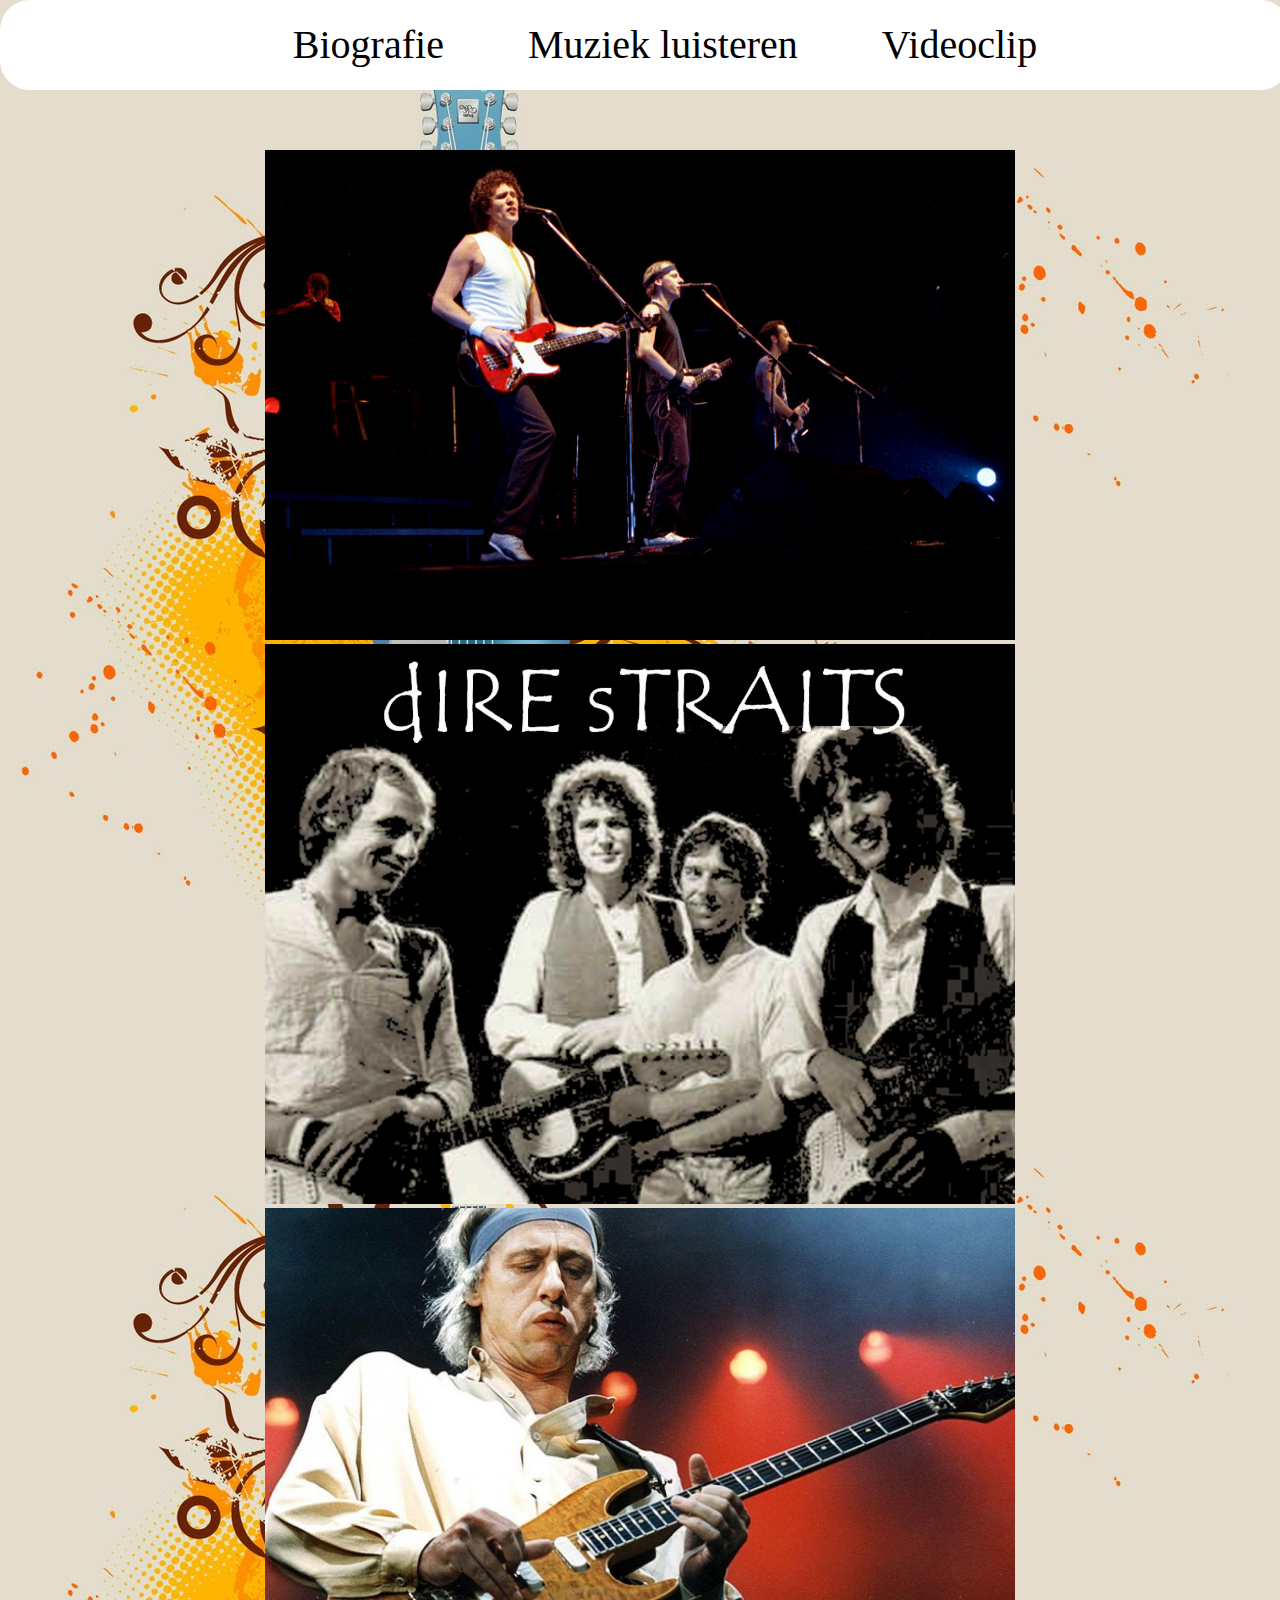
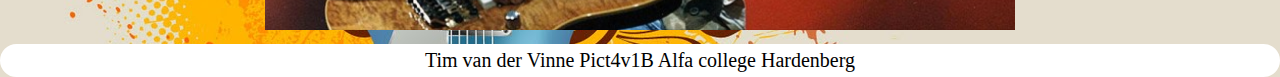
<file: Eind opdrachten/Index.html>
<!DOCTYPE html> 
<html>

<HEAD>
        <META content="text/html; charset=utf-8" http-equiv="content-type" />
        <lINK href="stijlblad_home.css" rel="stylesheet" type="text/css" />
        <TITLE>basiscursus HTML5</TITLE>
    <title>Dire straits</title>
</HEAD>
<body>
    <div id="Menubalk" class="dikkerand">
        <ul>
            <li><a href="Biografie.html" style="color:black">Biografie</a></li>
            <li><a href="Muziek%20luisteren.html" style="color:black">Muziek luisteren</a></li>
            <li><a href="Videoclip.html" style="color:black">Videoclip</a></li>
        </ul>
    </div>

    <div id="foto"> 
        <img alt="Dire straits" title="Dire straits" src="Afbeeldingen/Foto_1.jpg" width="750px">
        <img alt="Dire straits" title="Dire straits" src="Afbeeldingen/Foto_2.jpg" width="750px">
        <img alt="Dire straits" title="Dire straits" src="Afbeeldingen/Foto_3.jpg" width="750px">
    </div>

    <footer class="dikkerand">
        Tim van der Vinne Pict4v1B Alfa college Hardenberg
    </footer>
</body>
</html>
</file>
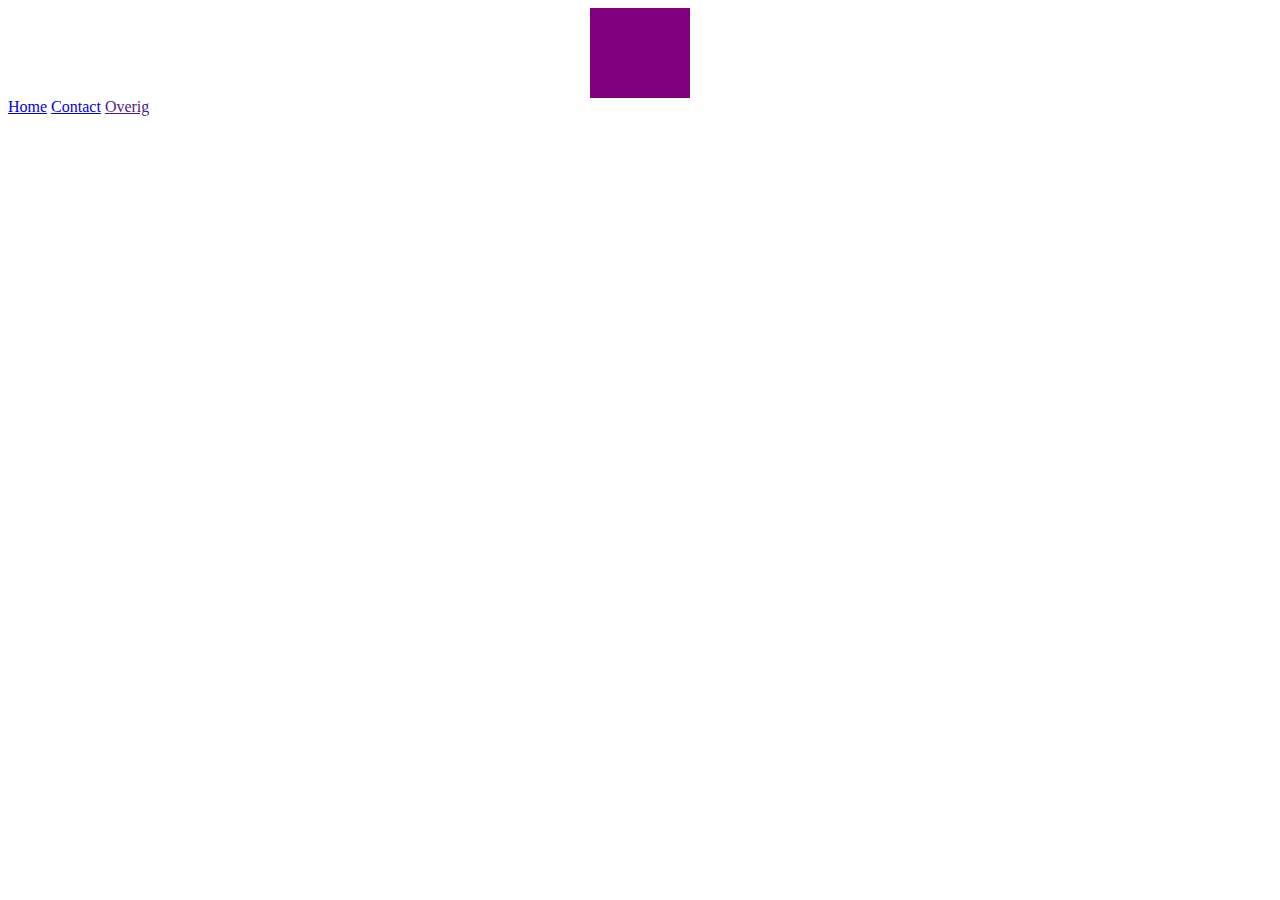
<file: Test/Index.html>
<!DOCTYPE html> 
<html>
<HEAD>
        <META content="text/html; charset=utf-8" http-equiv="content-type" />
        <lINK href="stijlblad.css" rel="stylesheet" type="text/css" />
        <TITLE>Colicss</TITLE>   
</HEAD>
<body>
    <div>
    
<header>
   <center>
    <div id="logo">
        <h1></h1>
    </div>
    </center>
    
    <nav>
    <a href="Index.html">Home</a>
    <a href="Contact.html">Contact</a>
    <a href="">Overig</a>
    </nav>
</header>
    </div>
</body>
</file>
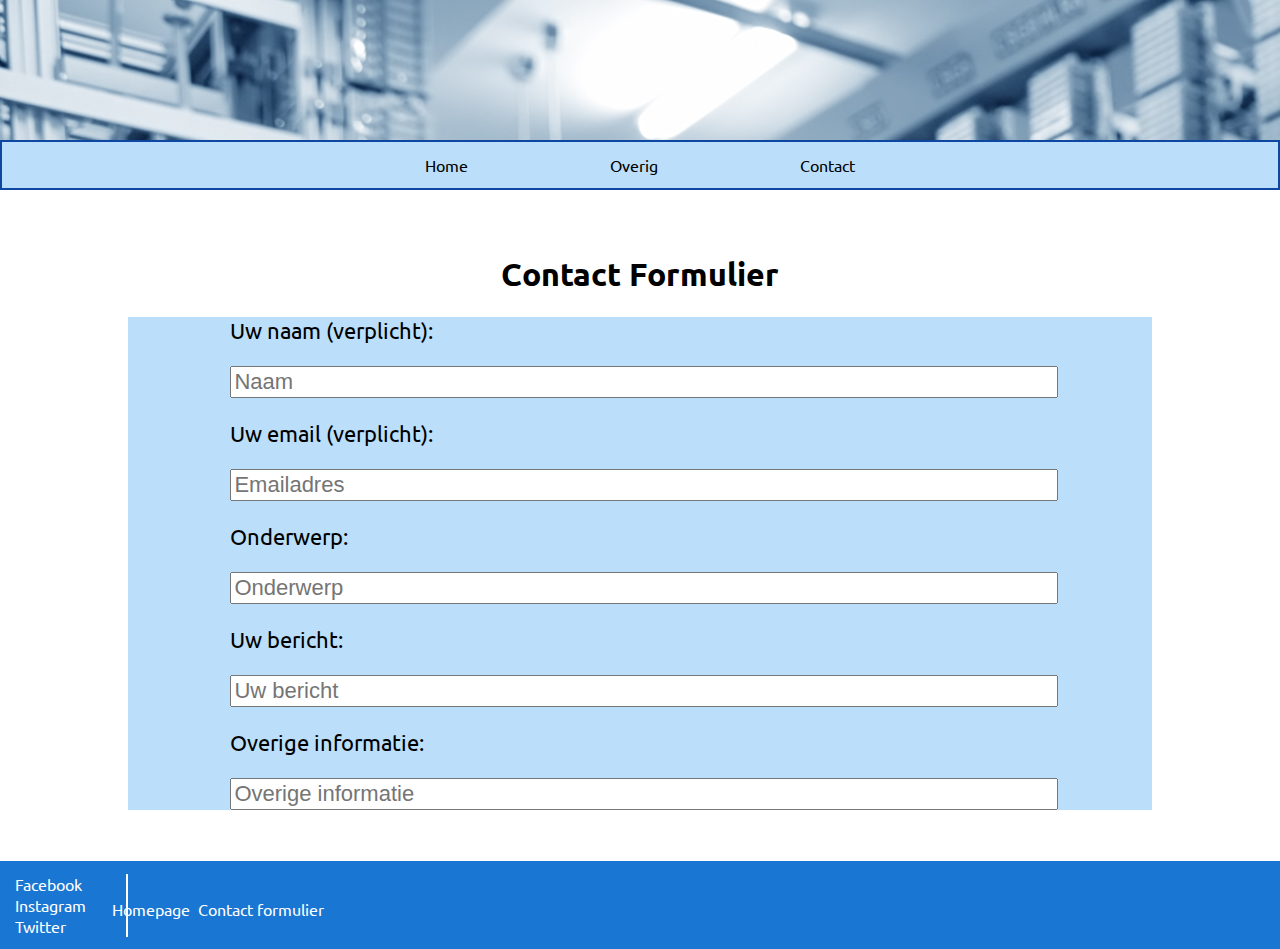
<file: Contact.html>
<!DOCTYPE html> 
<html>
<HEAD>
        <META content="text/html; charset=utf-8" http-equiv="content-type" />
        <link href="https://fonts.googleapis.com/css?family=Ubuntu" rel="stylesheet">
        <lINK href="stijlblad.css" rel="stylesheet" type="text/css" />
        <TITLE>basiscursus HTML5</TITLE>   
</HEAD>

<BODY>
<div id="wrapper">
    <header>
    
    <div id="banner">
        <h1></h1>
    </div>
      
       <center>
        <nav class="bordermenu">
                <a href="index.html">Home</a>
                <a href="">Overig</a>
                <a href="Contact.html">Contact</a>
        </nav>
        </center>
    </header>
    
    <div class="formulier">
      <center>
       <h1>Contact Formulier</h1>
       </center>
        <form>
            <p>Uw naam (verplicht):</p> <input placeholder="Naam" type="text">
            <p>Uw email (verplicht):</p> <input placeholder="Emailadres" type="mail">
            <p>Onderwerp:</p> <input placeholder="Onderwerp" type="text">
            <p>Uw bericht:</p> <input placeholder="Uw bericht" type="text">
            <p>Overige informatie:</p> <input placeholder="Overige informatie" type="text">
        </form>
        </div>
    
    <footer>
       <div class="socialmedia">
        <a href="https://www.facebook.com/"><i class="fa fa-facebook-official" aria-hidden="true"></i>Facebook</a><br>
        <a href="https://www.instagram.com/?hl=nl"><i class="fa fa-instagram" aria-hidden="true"></i>Instagram</a><br>
        <a href="https://twitter.com/?lang=nl"><i class="fa fa-twitter" aria-hidden="true"></i>Twitter</a>
        </div>
        
        <div class="sitemap">
        <a href="index.html">Homepage</a>
        <a href="Contact.html">Contact formulier</a>
        </div>
    </div>
</BODY>
</html>
</file>
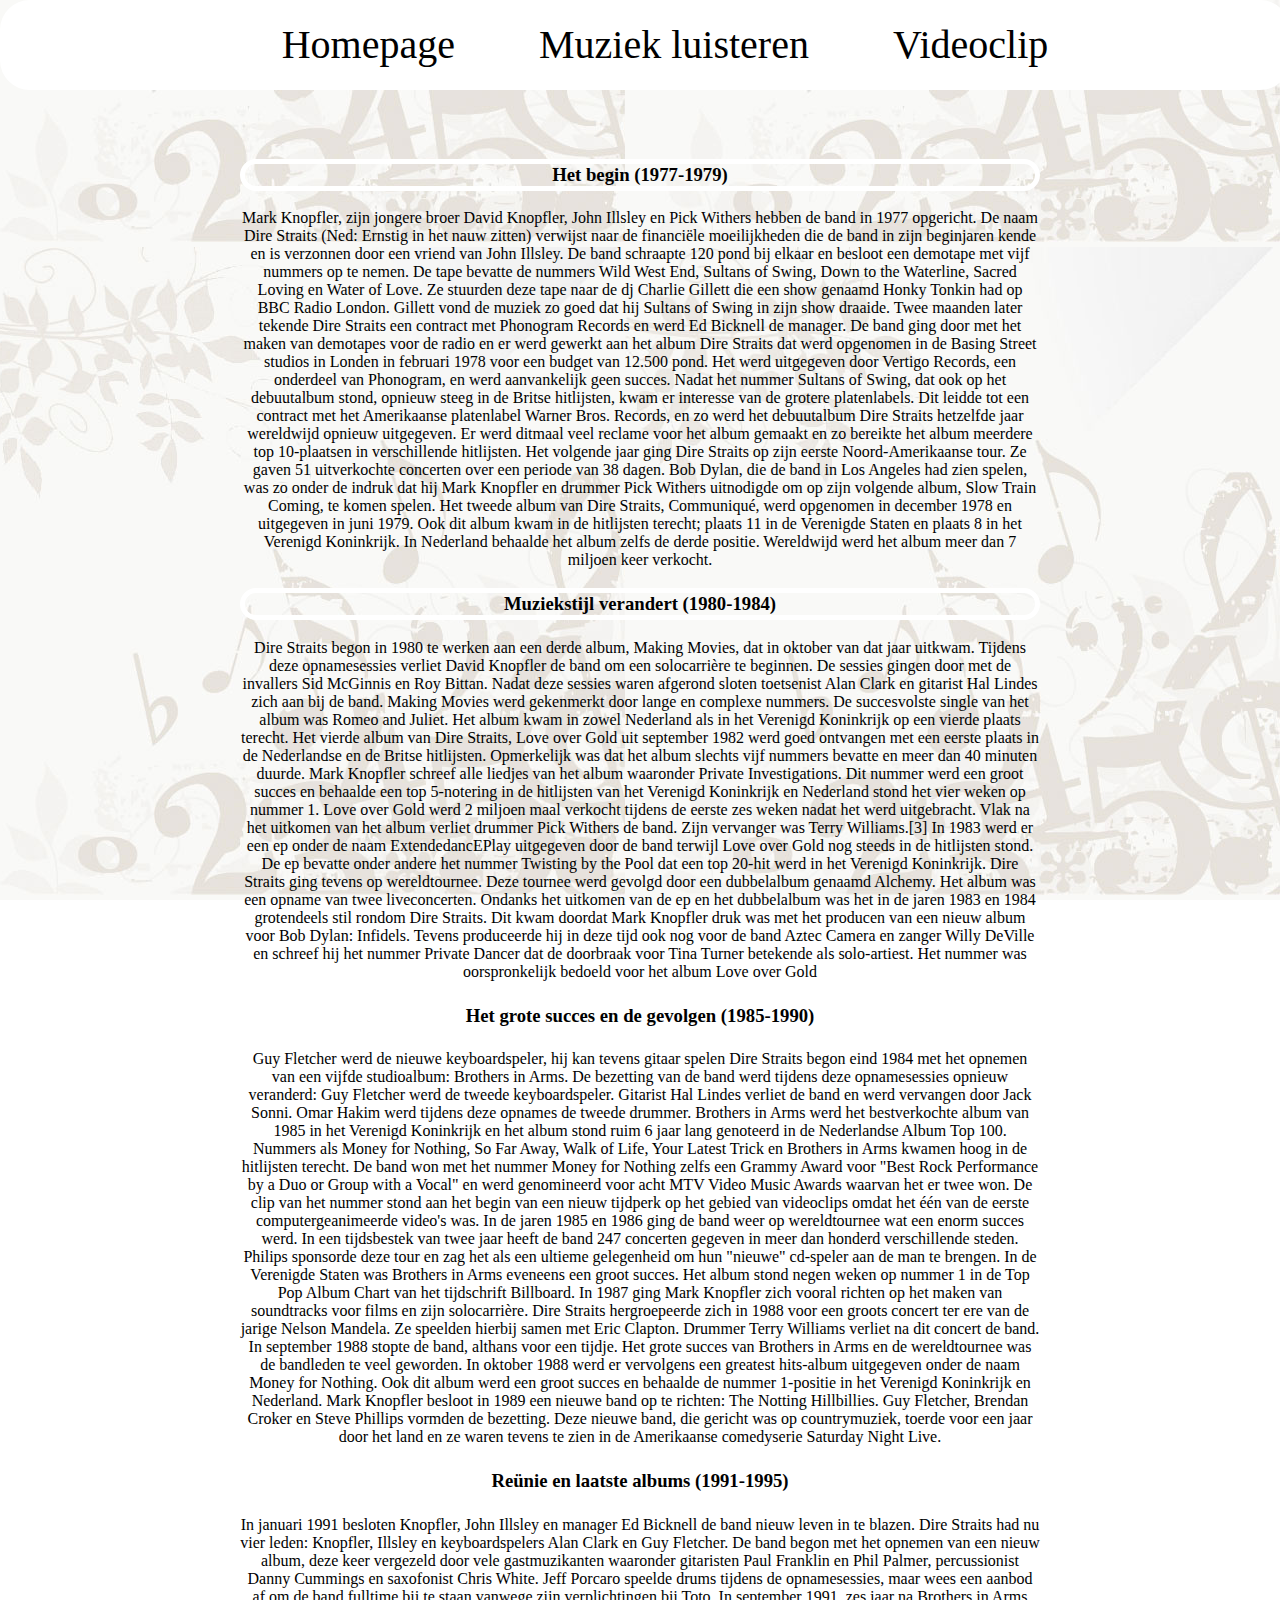
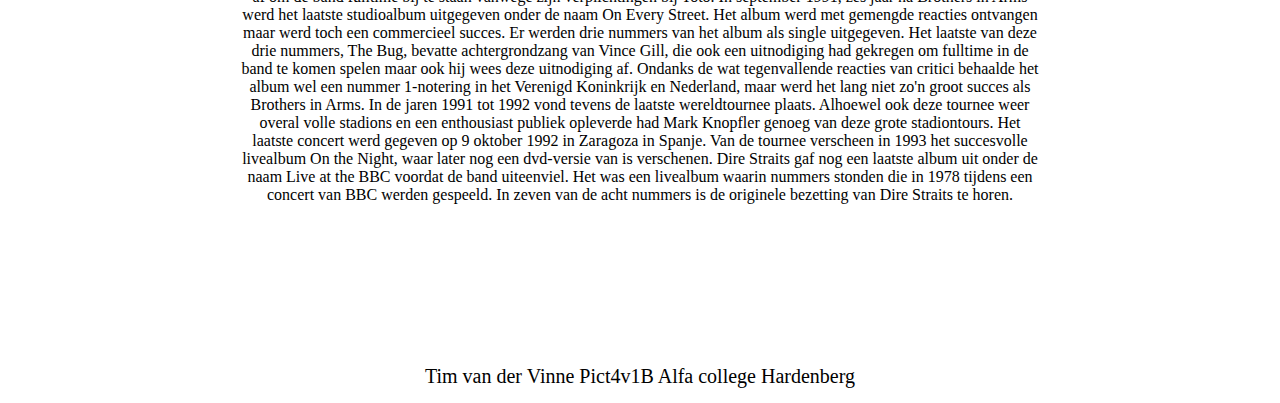
<file: Eind opdrachten/Biografie.html>
<!DOCTYPE html> 
<html>
<HEAD>
        <META content="text/html; charset=utf-8" http-equiv="content-type" />
        <lINK href="stijlblad_bio.css" rel="stylesheet" type="text/css" />
        <TITLE>basiscursus HTML5</TITLE>
    <title>Dire straits</title>
</HEAD>
<body>
   <div id="Menubalk" class="dikkerand">
        <ul>
            <li><a href="Index.html" style="color:black">Homepage</a></li>
            <li><a href="Muziek%20luisteren.html" style="color:black">Muziek luisteren</a></li>
            <li><a href="Videoclip.html" style="color:black">Videoclip</a></li>
        </ul>
    </div>
    <div id=wrapper>
    <h3 class="dikkerand">Het begin (1977-1979)</h3>
    <p> Mark Knopfler, zijn jongere broer David Knopfler, John Illsley en Pick Withers hebben de band in 1977 opgericht. De naam Dire Straits (Ned: Ernstig in het nauw zitten) verwijst naar de financiële moeilijkheden die de band in zijn beginjaren kende en is verzonnen door een vriend van John Illsley. De band schraapte 120 pond bij elkaar en besloot een demotape met vijf nummers op te nemen. De tape bevatte de nummers Wild West End, Sultans of Swing, Down to the Waterline, Sacred Loving en Water of Love. Ze stuurden deze tape naar de dj Charlie Gillett die een show genaamd Honky Tonkin had op BBC Radio London. Gillett vond de muziek zo goed dat hij Sultans of Swing in zijn show draaide.

    Twee maanden later tekende Dire Straits een contract met Phonogram Records en werd Ed Bicknell de manager.

    De band ging door met het maken van demotapes voor de radio en er werd gewerkt aan het album Dire Straits dat werd opgenomen in de Basing Street studios in Londen in februari 1978 voor een budget van 12.500 pond. Het werd uitgegeven door Vertigo Records, een onderdeel van Phonogram, en werd aanvankelijk geen succes.

    Nadat het nummer Sultans of Swing, dat ook op het debuutalbum stond, opnieuw steeg in de Britse hitlijsten, kwam er interesse van de grotere platenlabels. Dit leidde tot een contract met het Amerikaanse platenlabel Warner Bros. Records, en zo werd het debuutalbum Dire Straits hetzelfde jaar wereldwijd opnieuw uitgegeven. Er werd ditmaal veel reclame voor het album gemaakt en zo bereikte het album meerdere top 10-plaatsen in verschillende hitlijsten.

    Het volgende jaar ging Dire Straits op zijn eerste Noord-Amerikaanse tour. Ze gaven 51 uitverkochte concerten over een periode van 38 dagen. Bob Dylan, die de band in Los Angeles had zien spelen, was zo onder de indruk dat hij Mark Knopfler en drummer Pick Withers uitnodigde om op zijn volgende album, Slow Train Coming, te komen spelen.

    Het tweede album van Dire Straits, Communiqué, werd opgenomen in december 1978 en uitgegeven in juni 1979. Ook dit album kwam in de hitlijsten terecht; plaats 11 in de Verenigde Staten en plaats 8 in het Verenigd Koninkrijk. In Nederland behaalde het album zelfs de derde positie. Wereldwijd werd het album meer dan 7 miljoen keer verkocht.</p>

    <h3 class="dikkerand">Muziekstijl verandert (1980-1984)</h3>
    <p> Dire Straits begon in 1980 te werken aan een derde album, Making Movies, dat in oktober van dat jaar uitkwam. Tijdens deze opnamesessies verliet David Knopfler de band om een solocarrière te beginnen. De sessies gingen door met de invallers Sid McGinnis en Roy Bittan. Nadat deze sessies waren afgerond sloten toetsenist Alan Clark en gitarist Hal Lindes zich aan bij de band.

    Making Movies werd gekenmerkt door lange en complexe nummers. De succesvolste single van het album was Romeo and Juliet. Het album kwam in zowel Nederland als in het Verenigd Koninkrijk op een vierde plaats terecht.

    Het vierde album van Dire Straits, Love over Gold uit september 1982 werd goed ontvangen met een eerste plaats in de Nederlandse en de Britse hitlijsten. Opmerkelijk was dat het album slechts vijf nummers bevatte en meer dan 40 minuten duurde. Mark Knopfler schreef alle liedjes van het album waaronder Private Investigations. Dit nummer werd een groot succes en behaalde een top 5-notering in de hitlijsten van het Verenigd Koninkrijk en Nederland stond het vier weken op nummer 1. Love over Gold werd 2 miljoen maal verkocht tijdens de eerste zes weken nadat het werd uitgebracht.

    Vlak na het uitkomen van het album verliet drummer Pick Withers de band. Zijn vervanger was Terry Williams.[3]

    In 1983 werd er een ep onder de naam ExtendedancEPlay uitgegeven door de band terwijl Love over Gold nog steeds in de hitlijsten stond. De ep bevatte onder andere het nummer Twisting by the Pool dat een top 20-hit werd in het Verenigd Koninkrijk. Dire Straits ging tevens op wereldtournee. Deze tournee werd gevolgd door een dubbelalbum genaamd Alchemy. Het album was een opname van twee liveconcerten.

    Ondanks het uitkomen van de ep en het dubbelalbum was het in de jaren 1983 en 1984 grotendeels stil rondom Dire Straits. Dit kwam doordat Mark Knopfler druk was met het producen van een nieuw album voor Bob Dylan: Infidels. Tevens produceerde hij in deze tijd ook nog voor de band Aztec Camera en zanger Willy DeVille en schreef hij het nummer Private Dancer dat de doorbraak voor Tina Turner betekende als solo-artiest. Het nummer was oorspronkelijk bedoeld voor het album Love over Gold
    </p>

    <h3 class="dikkerand">Het grote succes en de gevolgen (1985-1990)</h3>

    <p> Guy Fletcher werd de nieuwe keyboardspeler, hij kan tevens gitaar spelen
    Dire Straits begon eind 1984 met het opnemen van een vijfde studioalbum: Brothers in Arms. De bezetting van de band werd tijdens deze opnamesessies opnieuw veranderd: Guy Fletcher werd de tweede keyboardspeler. Gitarist Hal Lindes verliet de band en werd vervangen door Jack Sonni. Omar Hakim werd tijdens deze opnames de tweede drummer.

    Brothers in Arms werd het bestverkochte album van 1985 in het Verenigd Koninkrijk en het album stond ruim 6 jaar lang genoteerd in de Nederlandse Album Top 100. Nummers als Money for Nothing, So Far Away, Walk of Life, Your Latest Trick en Brothers in Arms kwamen hoog in de hitlijsten terecht. De band won met het nummer Money for Nothing zelfs een Grammy Award voor "Best Rock Performance by a Duo or Group with a Vocal" en werd genomineerd voor acht MTV Video Music Awards waarvan het er twee won. De clip van het nummer stond aan het begin van een nieuw tijdperk op het gebied van videoclips omdat het één van de eerste computergeanimeerde video's was.

    In de jaren 1985 en 1986 ging de band weer op wereldtournee wat een enorm succes werd. In een tijdsbestek van twee jaar heeft de band 247 concerten gegeven in meer dan honderd verschillende steden. Philips sponsorde deze tour en zag het als een ultieme gelegenheid om hun "nieuwe" cd-speler aan de man te brengen.

    In de Verenigde Staten was Brothers in Arms eveneens een groot succes. Het album stond negen weken op nummer 1 in de Top Pop Album Chart van het tijdschrift Billboard.

    In 1987 ging Mark Knopfler zich vooral richten op het maken van soundtracks voor films en zijn solocarrière. Dire Straits hergroepeerde zich in 1988 voor een groots concert ter ere van de jarige Nelson Mandela. Ze speelden hierbij samen met Eric Clapton. Drummer Terry Williams verliet na dit concert de band.

    In september 1988 stopte de band, althans voor een tijdje. Het grote succes van Brothers in Arms en de wereldtournee was de bandleden te veel geworden. In oktober 1988 werd er vervolgens een greatest hits-album uitgegeven onder de naam Money for Nothing. Ook dit album werd een groot succes en behaalde de nummer 1-positie in het Verenigd Koninkrijk en Nederland.

    Mark Knopfler besloot in 1989 een nieuwe band op te richten: The Notting Hillbillies. Guy Fletcher, Brendan Croker en Steve Phillips vormden de bezetting. Deze nieuwe band, die gericht was op countrymuziek, toerde voor een jaar door het land en ze waren tevens te zien in de Amerikaanse comedyserie Saturday Night Live.
    </p>

    <h3 class="dikkerand">Reünie en laatste albums (1991-1995)</h3>
    <p> In januari 1991 besloten Knopfler, John Illsley en manager Ed Bicknell de band nieuw leven in te blazen. Dire Straits had nu vier leden: Knopfler, Illsley en keyboardspelers Alan Clark en Guy Fletcher.

    De band begon met het opnemen van een nieuw album, deze keer vergezeld door vele gastmuzikanten waaronder gitaristen Paul Franklin en Phil Palmer, percussionist Danny Cummings en saxofonist Chris White. Jeff Porcaro speelde drums tijdens de opnamesessies, maar wees een aanbod af om de band fulltime bij te staan vanwege zijn verplichtingen bij Toto.

    In september 1991, zes jaar na Brothers in Arms werd het laatste studioalbum uitgegeven onder de naam On Every Street. Het album werd met gemengde reacties ontvangen maar werd toch een commercieel succes. Er werden drie nummers van het album als single uitgegeven. Het laatste van deze drie nummers, The Bug, bevatte achtergrondzang van Vince Gill, die ook een uitnodiging had gekregen om fulltime in de band te komen spelen maar ook hij wees deze uitnodiging af. Ondanks de wat tegenvallende reacties van critici behaalde het album wel een nummer 1-notering in het Verenigd Koninkrijk en Nederland, maar werd het lang niet zo'n groot succes als Brothers in Arms.

    In de jaren 1991 tot 1992 vond tevens de laatste wereldtournee plaats. Alhoewel ook deze tournee weer overal volle stadions en een enthousiast publiek opleverde had Mark Knopfler genoeg van deze grote stadiontours. Het laatste concert werd gegeven op 9 oktober 1992 in Zaragoza in Spanje. Van de tournee verscheen in 1993 het succesvolle livealbum On the Night, waar later nog een dvd-versie van is verschenen.

    Dire Straits gaf nog een laatste album uit onder de naam Live at the BBC voordat de band uiteenviel. Het was een livealbum waarin nummers stonden die in 1978 tijdens een concert van BBC werden gespeeld. In zeven van de acht nummers is de originele bezetting van Dire Straits te horen.
    </p>
    </div>
        <footer class="dikkerand">
            Tim van der Vinne Pict4v1B Alfa college Hardenberg
        </footer>
</body>
</html>
</file>
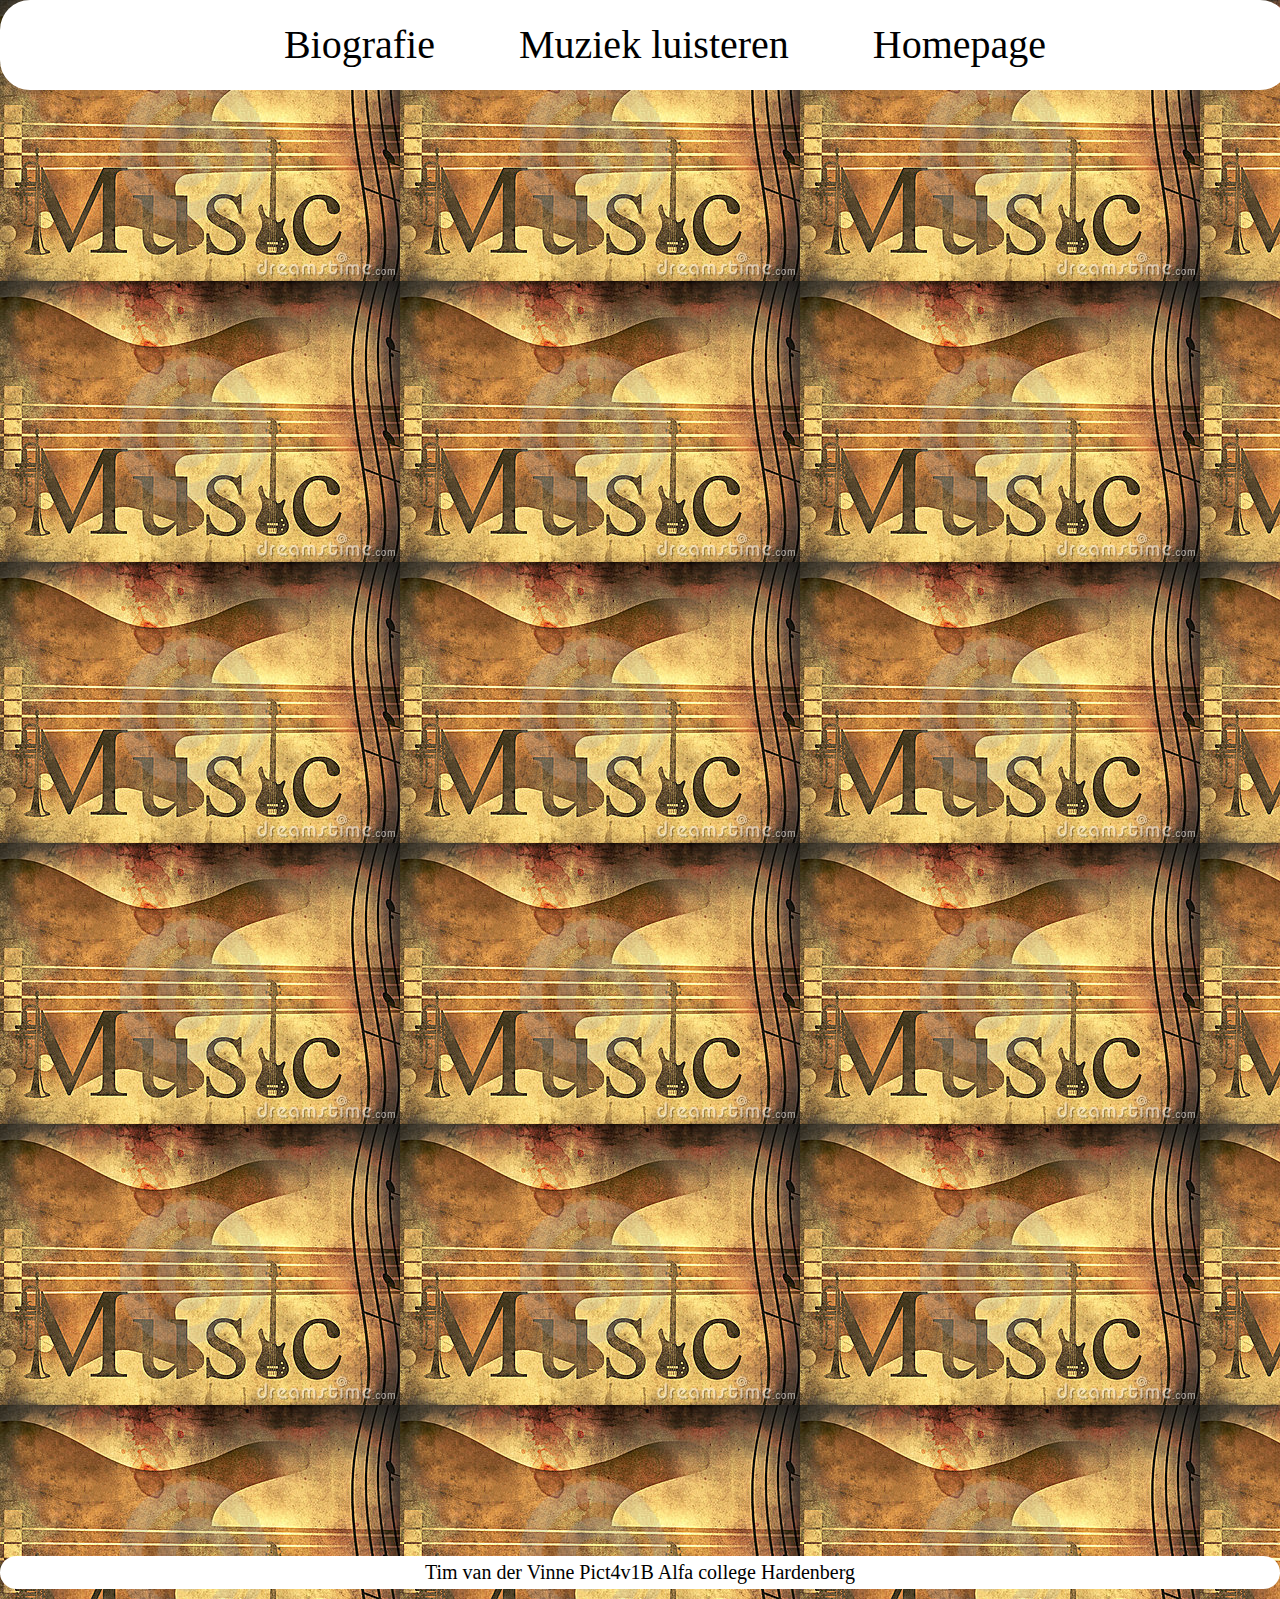
<file: Eind opdrachten/Videoclip.html>
<!DOCTYPE html> 
<html>

<HEAD>
        <META content="text/html; charset=utf-8" http-equiv="content-type" />
        <lINK href="stijlblad_video.css" rel="stylesheet" type="text/css" />
        <TITLE>basiscursus HTML5</TITLE>
    <title>Dire straits</title>
</HEAD>
<body>
   <div id="Menubalk" class="dikkerand">
        <ul>
            <li><a href="Biografie.html" style="color:black">Biografie</a></li>
            <li><a href="Muziek%20luisteren.html" style="color:black">Muziek luisteren</a></li>
            <li><a href="Index.html" style="color:black">Homepage</a></li>
        </ul>
    </div>
    <p>
    <div id="video"> 
        <div>
        <iframe alt="walk of live" title="walk of life" width="560" height="315" src="https://www.youtube.com/embed/kd9TlGDZGkI" frameborder="0" allowfullscreen></iframe>
        </div>
        <div>
        <iframe alt="Romeo and juliet" title="Romeo and juliet" width="560" height="315" src="https://www.youtube.com/embed/rC95MEenIxA" frameborder="0" allowfullscreen></iframe>
        </video>
        </div>
        <div>
        <iframe alt="Heavy fuel" title="Heavy fuel" width="560" height="315" src="https://www.youtube.com/embed/EExahMsBoWM" frameborder="0" allowfullscreen></iframe>
        </video>
        </div>
        <div>
        <iframe width="560" height="315" src="https://www.youtube.com/embed/P43GdZp1LrQ" frameborder="0" allowfullscreen></iframe>
        </div>
    </div>
    </p>
        <footer class="dikkerand">
            Tim van der Vinne Pict4v1B Alfa college Hardenberg
        </footer>
</body>
</html>
</file>
<file: Eind opdrachten/stijlblad_home.css>
#Menubalk {
    position: fixed;
    top: 0px;
    margin: 0px;
    width: 100%;
    text-align: center;
    height: 80px;
    background-color: white;
}
body {
    margin: 0px;
    width: 100%;
    background-image: url(Afbeeldingen/Achtergrondvideo.jpg);
    background-position: top left, bottom right;
}
a {
    text-decoration: none;
}
#Menubalk ul li { 
    display: inline;
    margin: 40px;
    padding: 0px;
    list-style-type: none;
    font-size: 40px;
}
#foto {
    width:750px;
    margin: 0px auto;
    margin-top:150px;
}
footer {
    margin-top:10px;
    text-align: center;
    font-size: 20px;
    background: white;
}
.dikkerand{
    border: 5px solid white;
    border-radius:30px 30px 30px 30px;
}
</file>
<file: Test/stijlblad.css>
body {
}
#logo {
    background-image: url(afbeeldingen/Logo.png) no-repeat;
    padding: 40px 0px 0px 50px;
    background: purple;
    height: 50px;
    width: 50px;
}
</file>
<file: stijlblad.css>
body {
    width: 100%;
    margin: 0px;
    font-family: 'Ubuntu', sans-serif;
}
#banner {
    background: purple;
    height: 100px;
    background: url(afbeeldingen/Banner3.jpg) no-repeat;
    padding: 40px 0px 0px 50px;
}
nav {
    display: block;
    background: #BBDEFB;
    padding: 1%;
}
nav a {
    display: inline;
    width: 20%;
    text-decoration: none;
    color: black;
    padding: 0.5%;
    margin: 5%;
}
nav a:hover {
    background: black;
    color: white;
}
.bordermenu{
    border: 2px solid #0D47A1;
    border-radius: 0px 0px 0px 0px;
}
section {
    width:90%;
    margin-left: 10%;
    margin-top: 2%;
}
.artikel {
    margin-bottom: 1%;
    width: 45%;
    display: inline-block;
    padding: 1%;
    border: 2px solid purple;
    border-radius: 10px 10px 10px 10px;
}
.foto1 {
    width: 43%;
    float: right;
    padding-right: 5%;
}
video {
    width: 45%;
    margin-left: 10%;
    margin-bottom: 5%;
    margin-top: 3%;
}
.foto {
    width: 45%;
    margin-left: 10%;
    background-color: red;
}   
footer {
    background-color: #1976D2;
    padding: 1%;
}
footer a {
    text-decoration: none;
    color: white;
    padding: 2px;
}
.socialmedia {
    width: 9%;
    border-right: 2px solid white;
}
.sitemap{
    float: right; 
    margin-right: 75%;
    margin-top: -3%;
}
.formulier {
    background-color: white;
    width: 80%;
    margin-left: 10%;
    margin-right: 10%;
    margin-top: 5%;
}
form{
    background-color: #BBDEFB;
    margin: 0px;
    margin-bottom: 5%;
}
form input{
    width: 80%;
    font-size: 22px;
    margin-left: 10%;
    margin-right: 10%;
}
form p {
    margin-left: 10%;
    font-size: 22px;
}
</file>
<file: Eind opdrachten/stijlblad_bio.css>
#Menubalk {
    position: fixed;
    top: 0px;
    margin: 0px;
    width: 100%;
    text-align: center;
    height:80px;
    background-color: white;
}
body {
    margin: 0px;
    width: 100%;
    background-image: url(Afbeeldingen/Achtergrondbiografie.jpg);
    background-position: right bottom, left top;
    background-attachment: fixed;
}
a {
    text-decoration: none;
}
#wrapper {
    text-align: center;
    margin: 120px;
    margin-left: auto;
    margin-right: auto;
    padding: 20px;
    width: 800px;
}
#Menubalk ul li { 
    display: inline;
    margin: 40px;
    padding:0px;
    list-style-type: none;
    font-size: 40px;
}
footer {
    margin-top:10px;
    text-align: center;
    font-size: 20px;
    margin-bottom: 10px;
    background: white;
}
.dikkerand{
    border: 5px solid white;
    border-radius:30px 30px 30px 30px;
}
</file>
<file: Eind opdrachten/stijlblad_video.css>
#Menubalk {
    position: fixed;
    top: 0px;
    width: 100%;
    text-align: center;
    height:80px;
    background-color: white;
}
body {
    margin: 0px;
    width: 100%;
    background-image: url(Afbeeldingen/Achtergrondbruin.jpg);
    background-position: top left, bottom right;
    
}
a {
    text-decoration: none;
}
#video {
    text-align: center;
    margin: 120px;
    padding: 20px;
}
#Menubalk ul li { 
    display: inline;
    margin: 40px;
    padding:0px;
    list-style-type: none;
    font-size: 40px;
}
footer {
    margin-top:10px;
    text-align: center;
    font-size: 20px;
    margin-bottom: 10px;
    background: white;
}
.dikkerand{
    border: 5px solid white;
    border-radius:30px 30px 30px 30px;
}
</file>
